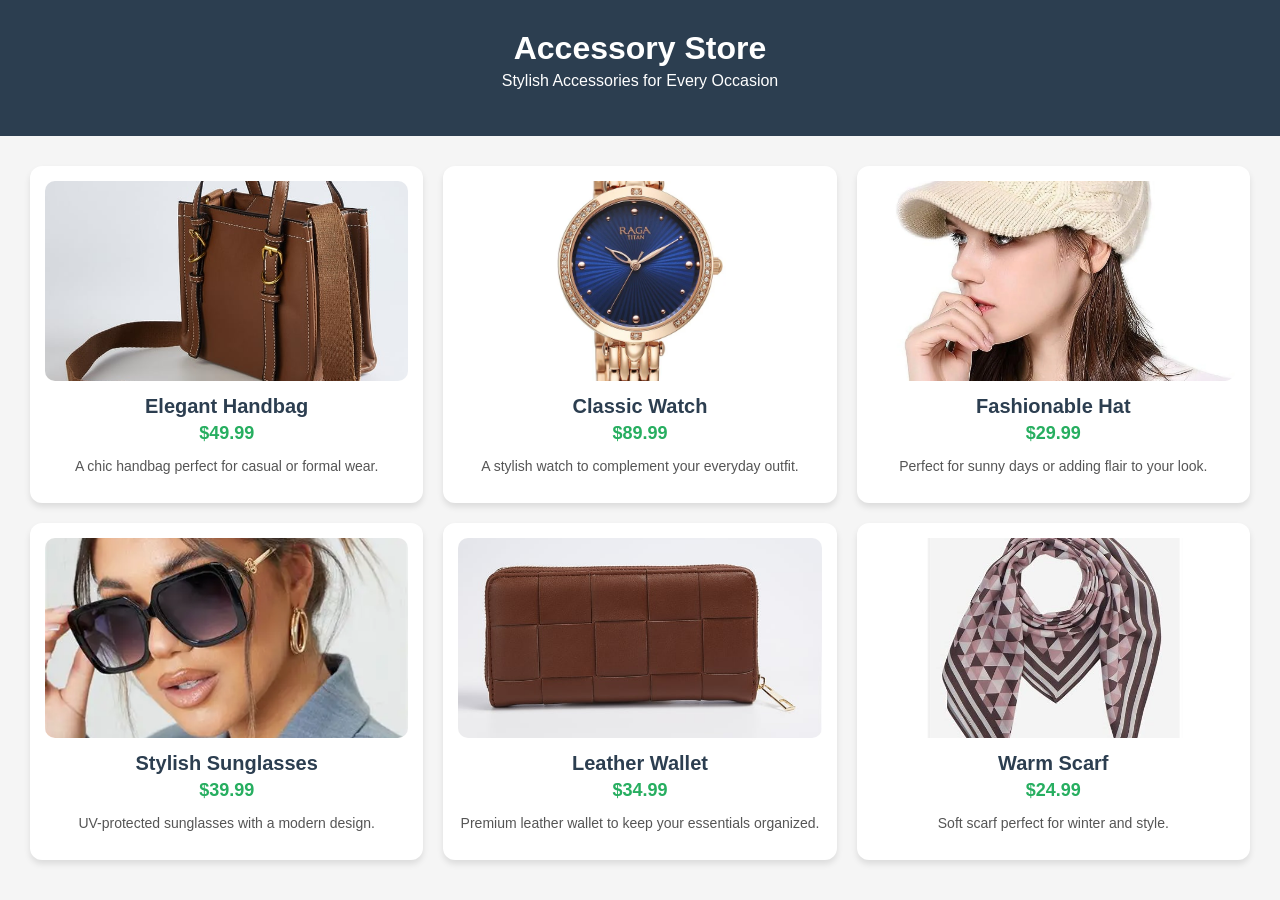
<file: index.html>
<!DOCTYPE html>
<html lang="en">
<head>
    <meta charset="UTF-8">
    <meta name="viewport" content="width=device-width, initial-scale=1.0">
    <title>Accessory Product Gallery</title>
    <link rel="stylesheet" href="style2.css">
</head>
<body>
    <header>
        <h1>Accessory Store</h1>
        <p>Stylish Accessories for Every Occasion</p>
    </header>

    <main class="gallery">

        <div class="product">
            <img src="handbag.webp.jpg" alt="Handbag">
            <h2>Elegant Handbag</h2>
            <p class="price">$49.99</p>
            <p class="description">A chic handbag perfect for casual or formal wear.</p>
        </div>

        <div class="product">
            <img src="watch.jpg.webp" alt="Watch">
            <h2>Classic Watch</h2>
            <p class="price">$89.99</p>
            <p class="description">A stylish watch to complement your everyday outfit.</p>
        </div>

        <div class="product">
            <img src="hat.jpg.webp" alt="Hat">
            <h2>Fashionable Hat</h2>
            <p class="price">$29.99</p>
            <p class="description">Perfect for sunny days or adding flair to your look.</p>
        </div>

        <div class="product">
            <img src="sun glasses.jpg.webp" alt="Sunglasses">
            <h2>Stylish Sunglasses</h2>
            <p class="price">$39.99</p>
            <p class="description">UV-protected sunglasses with a modern design.</p>
        </div>

        <div class="product">
            <img src="wallet.webp.jpg" alt="Wallet">
            <h2>Leather Wallet</h2>
            <p class="price">$34.99</p>
            <p class="description">Premium leather wallet to keep your essentials organized.</p>
        </div>

        <div class="product">
            <img src="scraf.jpg.jpeg" alt="Scarf">
            <h2>Warm Scarf</h2>
            <p class="price">$24.99</p>
            <p class="description">Soft scarf perfect for winter and style.</p>
        </div>

    </main>
</body>
</html>
</file>
<file: style2.css>
/* General Page Styling */
body {
    font-family: Arial, sans-serif;
    margin: 0;
    background-color: #f5f5f5;
    color: #333;
}

/* Header Section */
header {
    background-color: #2c3e50;
    color: white;
    text-align: center;
    padding: 30px 20px;
}

header h1 {
    margin: 0;
    font-size: 32px;
}

header p {
    margin-top: 5px;
    font-size: 16px;
}

/* Product Gallery Grid */
.gallery {
    display: grid;
    grid-template-columns: repeat(3, 1fr); /* 3 per row */
    gap: 20px;
    padding: 30px;
}

/* Product Card */
.product {
    background-color: white;
    padding: 15px;
    border-radius: 12px;
    text-align: center;
    box-shadow: 0 4px 6px rgba(0,0,0,0.1);
    transition: transform 0.3s, box-shadow 0.3s;
}

/* Hover Animation */
.product:hover {
    transform: scale(1.03);
    box-shadow: 0 6px 12px rgba(0,0,0,0.15);
}

/* Product Images */
.product img {
    width: 100%;
    height: 200px;
    object-fit: cover;
    border-radius: 10px;
}

/* Title */
.product h2 {
    font-size: 20px;
    margin: 10px 0 5px;
    color: #2c3e50;
}

/* Price */
.price {
    color: #27ae60;
    font-size: 18px;
    font-weight: bold;
    margin: 5px 0;
}

/* Description */
.description {
    font-size: 14px;
    color: #555;
}

/* Tablet View */
@media (max-width: 900px) {
    .gallery {
        grid-template-columns: repeat(2, 1fr);
    }

    .product img {
        height: 180px;
    }
}

/* Mobile View */
@media (max-width: 600px) {
    .gallery {
        grid-template-columns: 1fr;
        padding: 15px;
    }

    .product img {
        height: 160px;
    }
}
</file>
